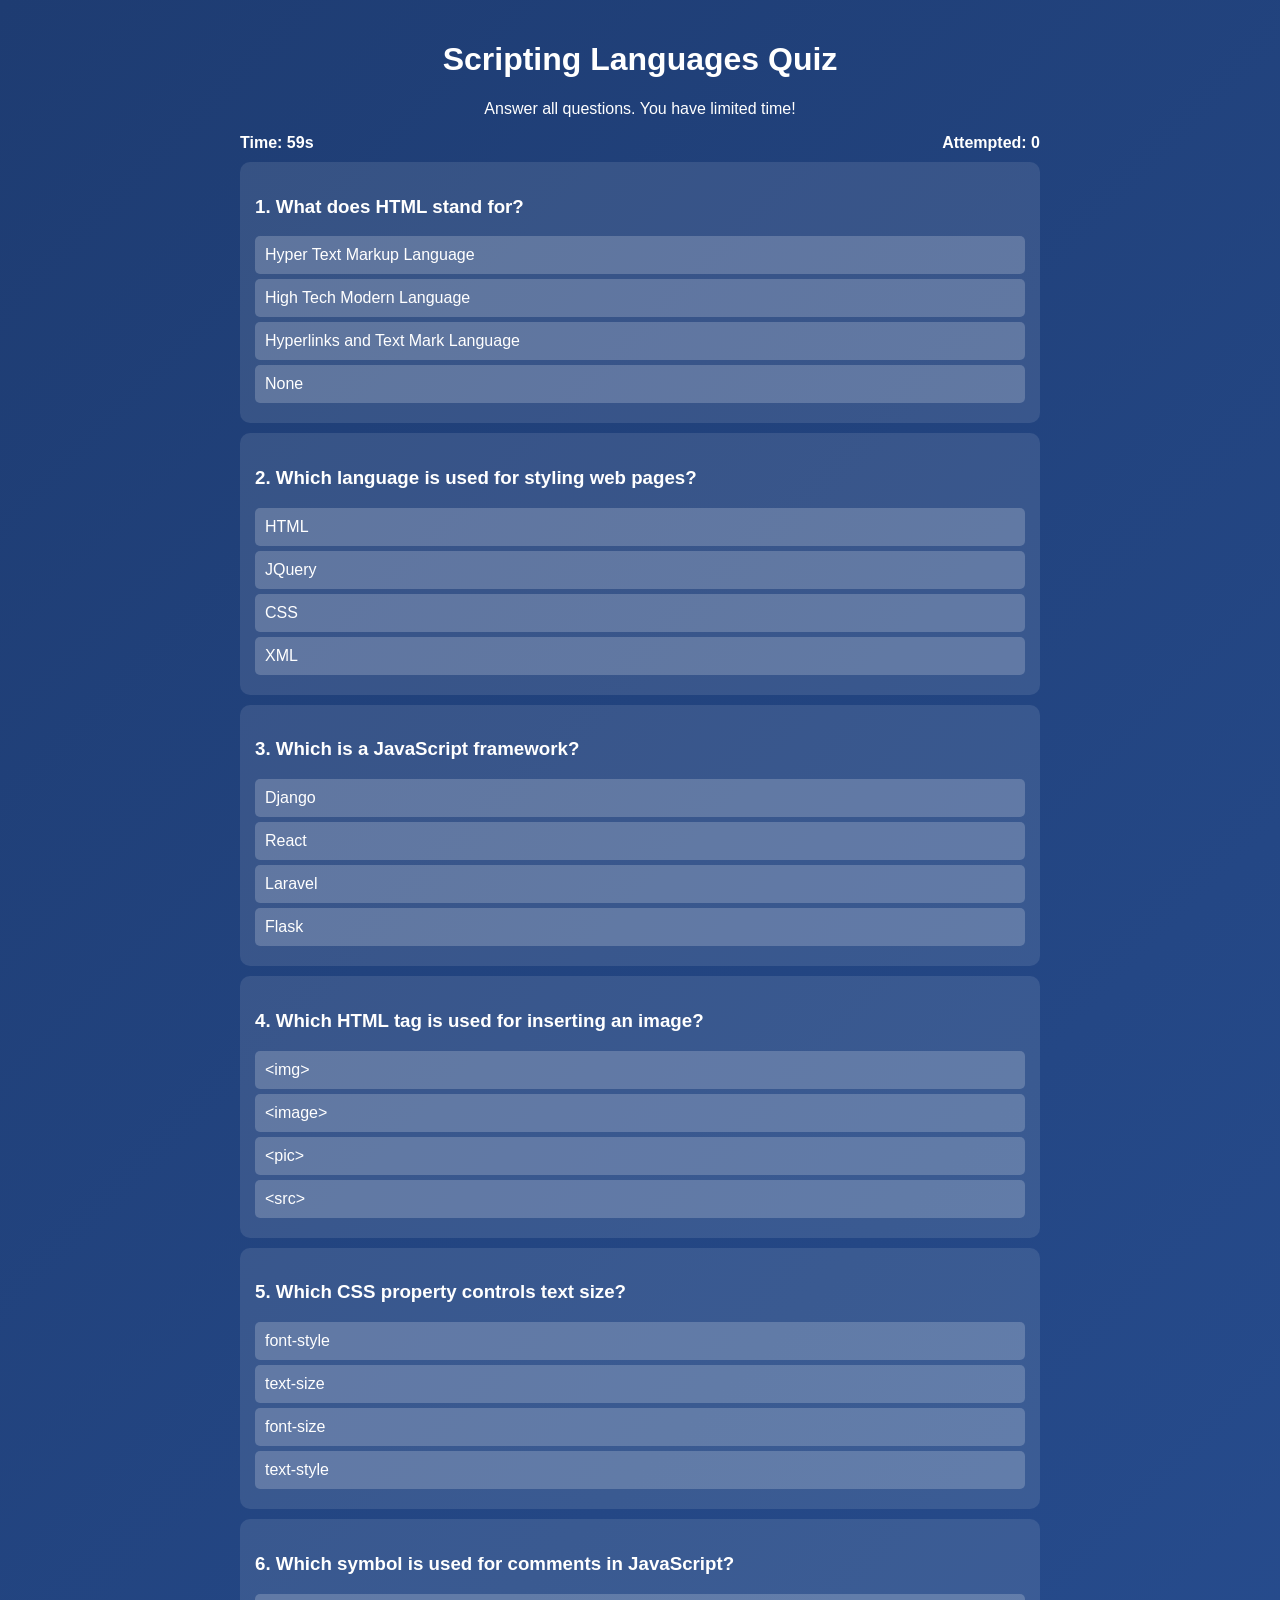
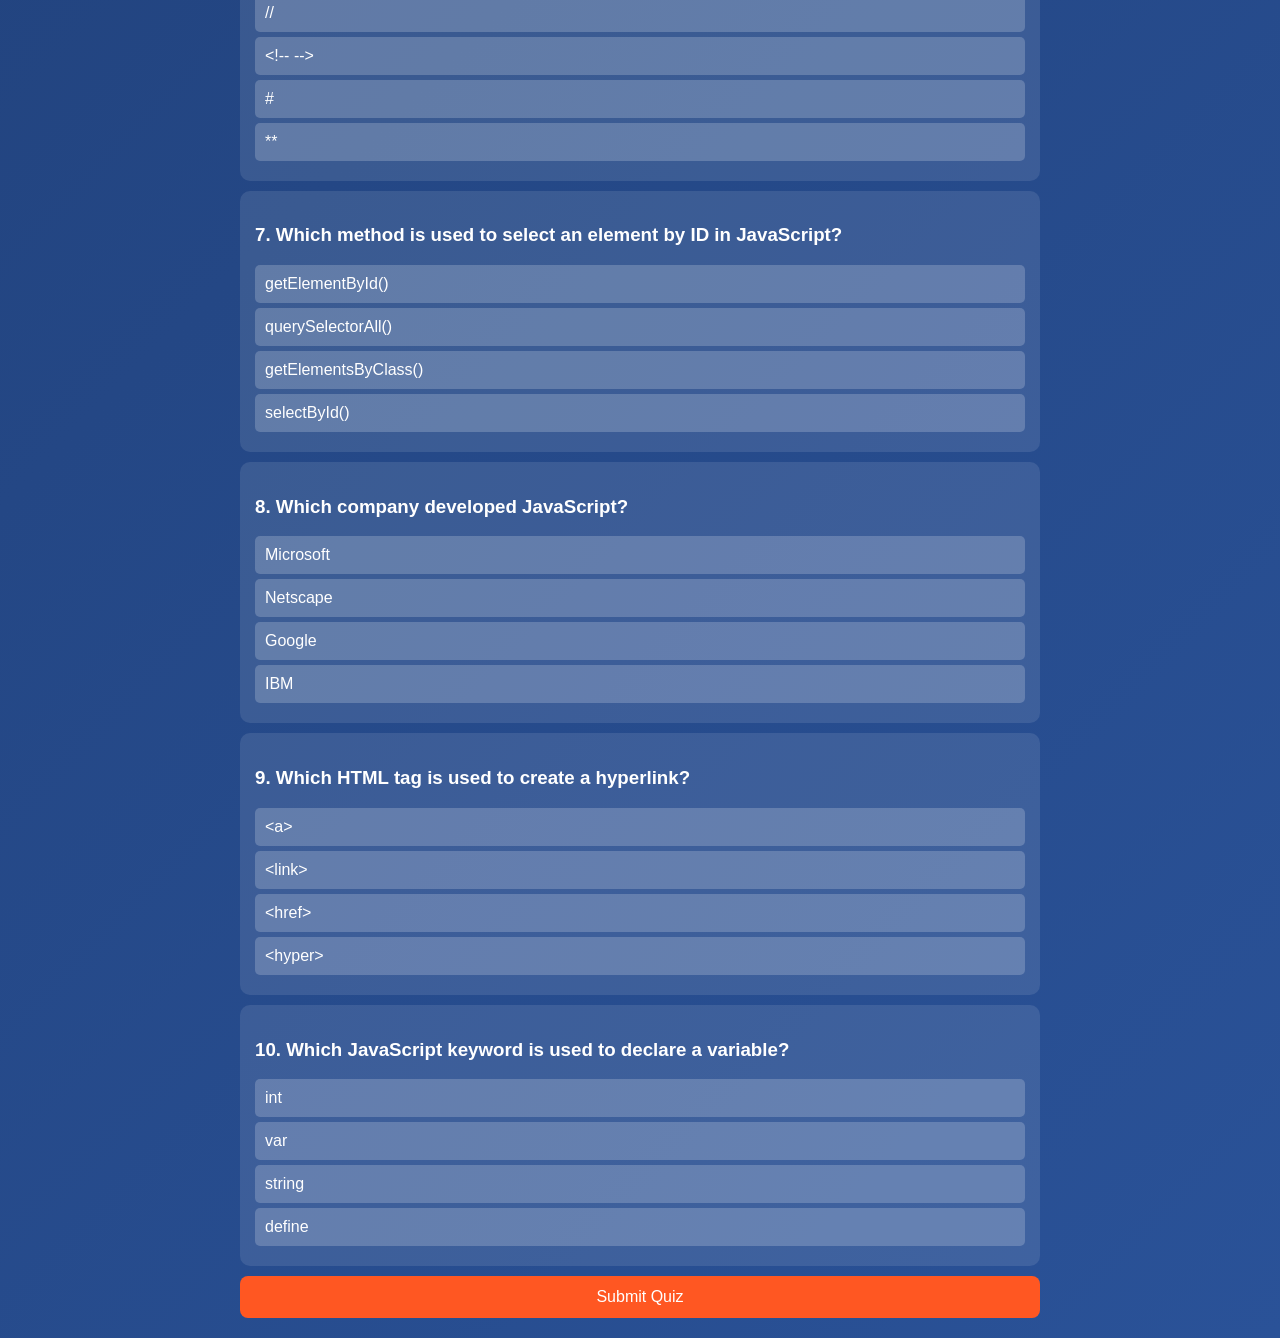
<file: index.html>
<!doctype html>
<html lang="en">
  <head>
    <meta charset="UTF-8" />
    <meta name="viewport" content="width=device-width, initial-scale=1.0" />
    <title>Quiz App</title>
    <link rel="stylesheet" href="styles.css" />
  </head>
  <body>
    <div class="container">
      <div class="header">
        <h1>Scripting Languages Quiz</h1>
        <p>Answer all questions. You have limited time!</p>
        <div class="top-info">
          <span id="timer">Time: 60s</span>
          <span id="attempted">Attempted: 0</span>
        </div>
      </div>

      <div id="quiz"></div>

      <button onclick="submitQuiz()">Submit Quiz</button>
    </div>

    <script src="script.js"></script>
  </body>
</html>
</file>
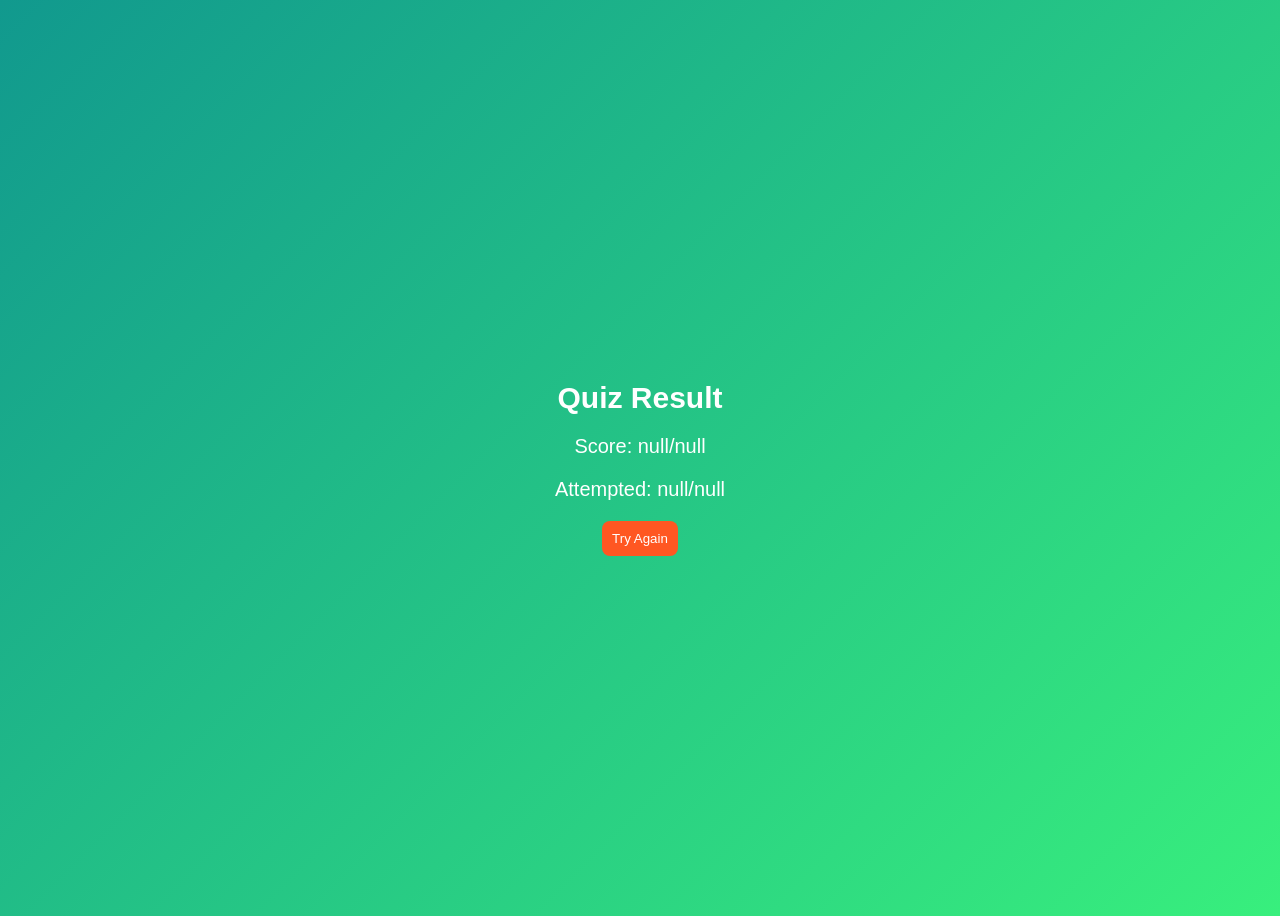
<file: result.html>
<!doctype html>
<html lang="en">
  <head>
    <meta charset="UTF-8" />
    <title>Result</title>

    <style>
      body {
        font-family: Arial;
        background: linear-gradient(135deg, #11998e, #38ef7d);
        display: flex;
        justify-content: center;
        align-items: center;
        height: 100vh;
        color: white;
      }

      .box {
        text-align: center;
      }

      h1 {
        font-size: 30px;
      }
      p {
        font-size: 20px;
      }

      button {
        padding: 10px;
        border: none;
        border-radius: 8px;
        background: #ff5722;
        color: white;
        cursor: pointer;
      }
    </style>
  </head>

  <body>
    <div class="box">
      <h1>Quiz Result</h1>
      <p id="score"></p>
      <p id="attempted"></p>
      <button onclick="restart()">Try Again</button>
    </div>

    <script>
      const score = localStorage.getItem("score");
      const total = localStorage.getItem("total");
      const attempted = localStorage.getItem("attempted");

      document.getElementById("score").innerText = `Score: ${score}/${total}`;
      document.getElementById("attempted").innerText =
        `Attempted: ${attempted}/${total}`;

      function restart() {
        window.location.href = "index.html";
      }
    </script>
  </body>
</html>
</file>
<file: styles.css>
body {
  font-family: Arial;
  background: linear-gradient(135deg, #1e3c72, #2a5298);
  margin: 0;
  color: white;
}

.container {
  max-width: 800px;
  margin: auto;
  padding: 20px;
}

.header {
  text-align: center;
}

.top-info {
  display: flex;
  justify-content: space-between;
  margin-top: 10px;
  font-weight: bold;
}

.quiz-box {
  background: rgba(255, 255, 255, 0.1);
  padding: 15px;
  border-radius: 10px;
  margin: 10px 0;
}

.option {
  margin: 5px 0;
  padding: 10px;
  background: rgba(255, 255, 255, 0.2);
  border-radius: 5px;
  cursor: pointer;
}

.option:hover {
  background: rgba(255, 255, 255, 0.4);
}

button {
  width: 100%;
  padding: 12px;
  border: none;
  border-radius: 8px;
  background: #ff5722;
  color: white;
  font-size: 16px;
  cursor: pointer;
}
</file>
